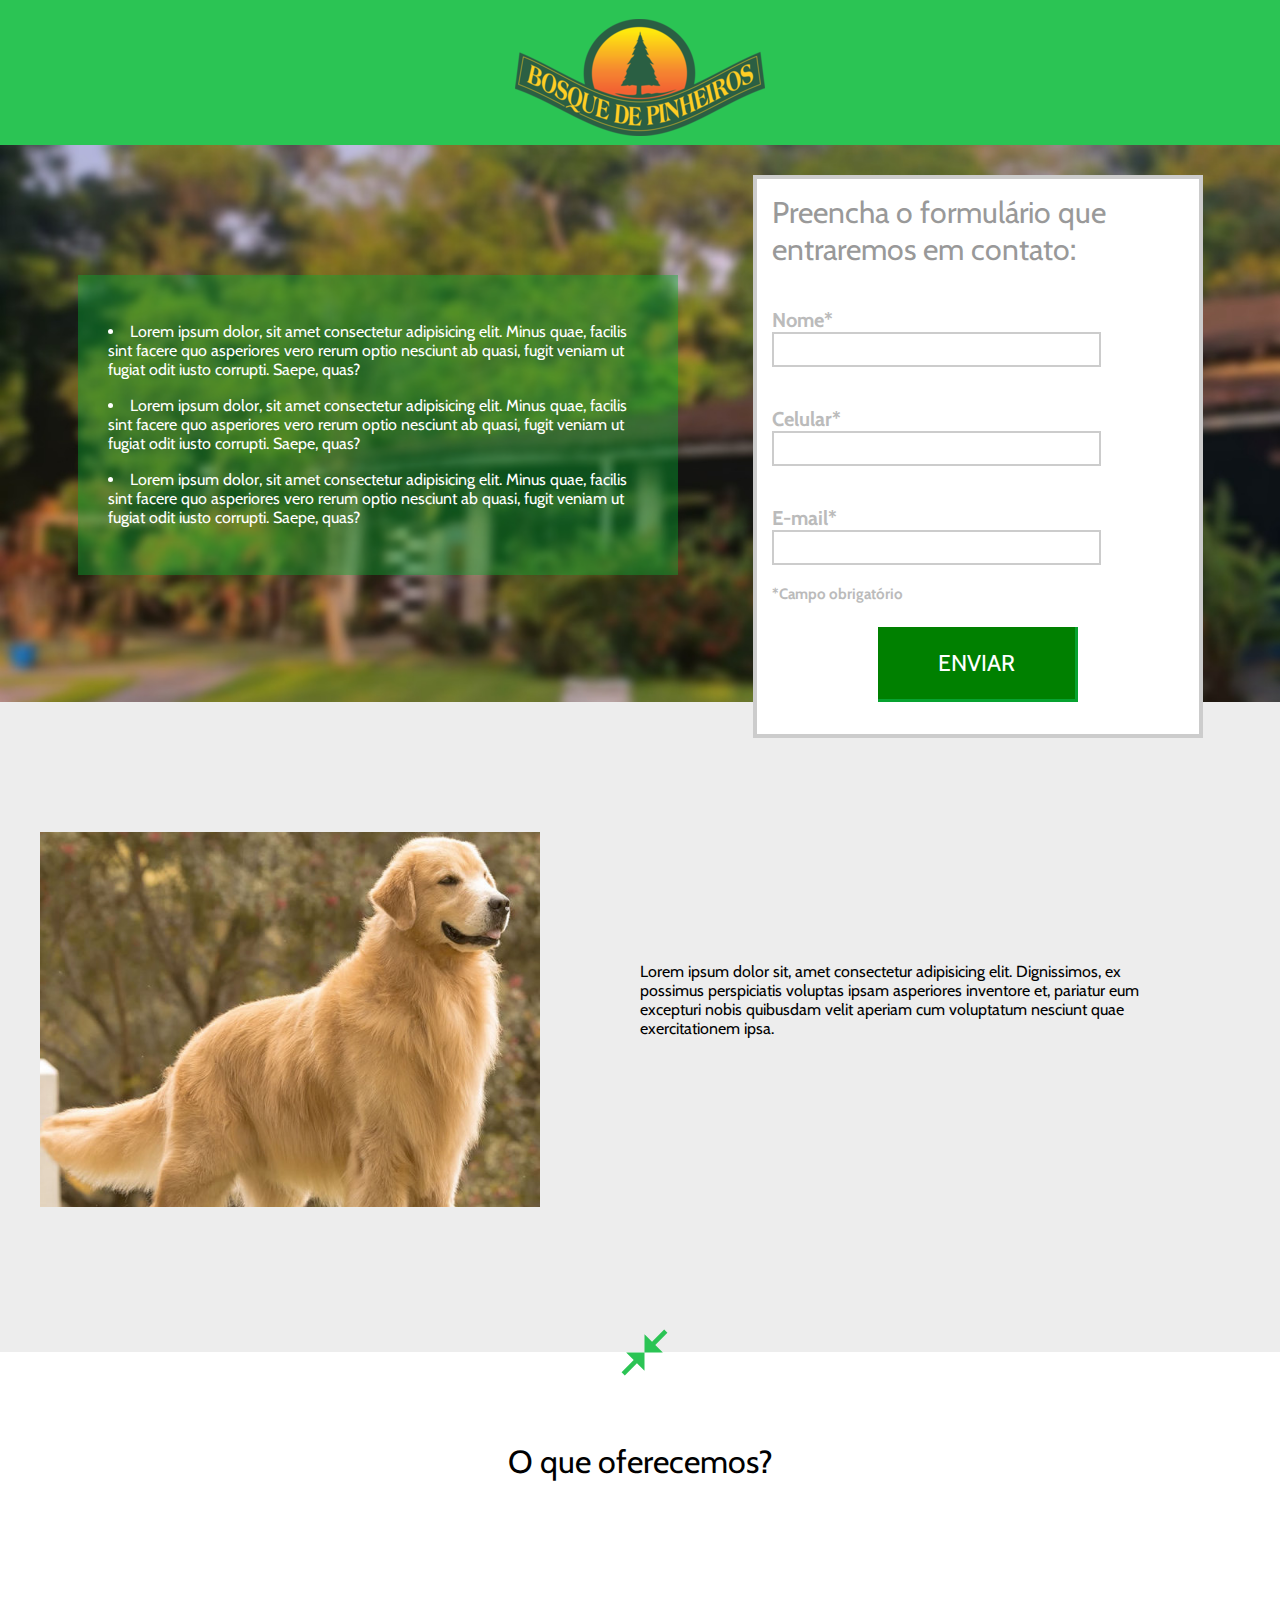
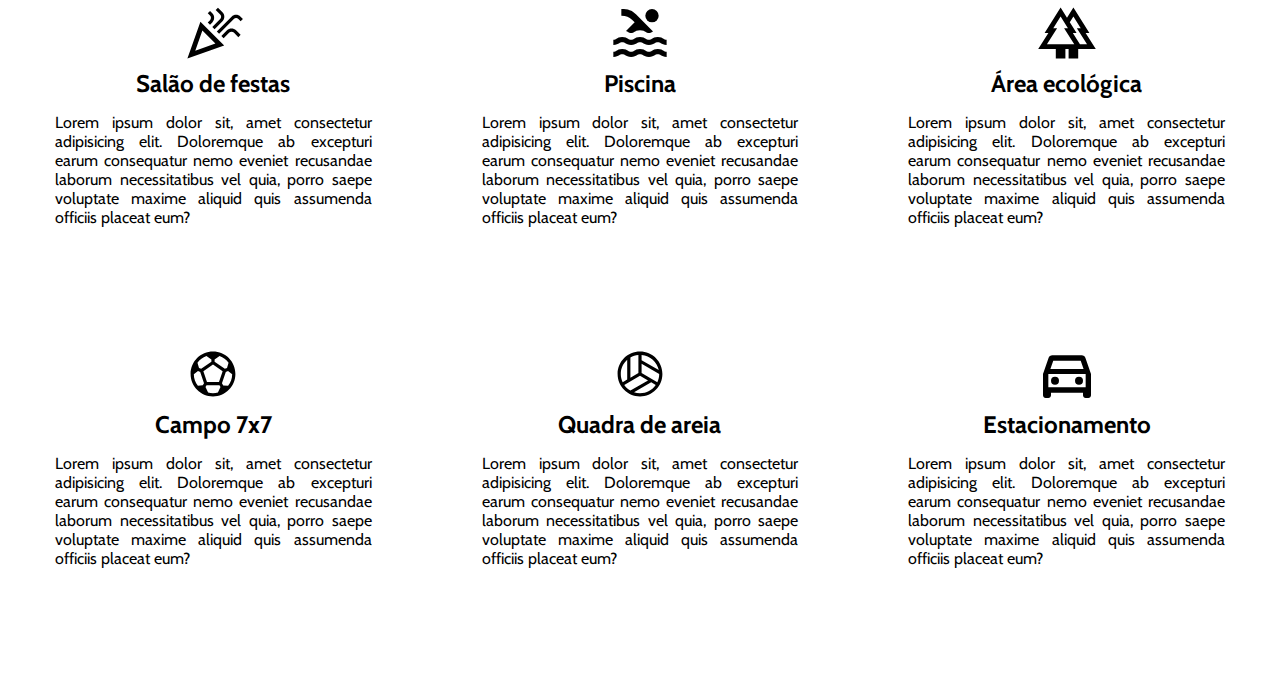
<file: Meu-Site/index.html>
<!DOCTYPE html>
<html lang="pt-br">
<head>
    <title>TESTE</title>
    <meta charset="UTF-8"/>
    <meta http-equiv="X-UA-Compatible" content="IE=edge" />
    <meta name="viewport" content="width=device-width, initial-scale=1.0" />
    <link href="https://fonts.googleapis.com/css2?family=Cabin:wght@500&display=swap" rel="stylesheet" />
    <link rel="stylesheet" type="text/css" href="css/style.css" media="screen" />
    
</head>
<body>
    
    <div class="header" >
       <div class="center">
            <img src="images/logo.png">
       </div><!--center-->
    </div><!--header-->  

    <div class="container-banner">
        <div class="center">
            <div class="container-list">
                <ul>
                    <li>Lorem ipsum dolor, sit amet consectetur adipisicing elit. Minus quae, facilis sint facere quo asperiores vero rerum optio nesciunt ab quasi, fugit veniam ut fugiat odit iusto corrupti. Saepe, quas?</li>
                    <li>Lorem ipsum dolor, sit amet consectetur adipisicing elit. Minus quae, facilis sint facere quo asperiores vero rerum optio nesciunt ab quasi, fugit veniam ut fugiat odit iusto corrupti. Saepe, quas?</li>
                    <li>Lorem ipsum dolor, sit amet consectetur adipisicing elit. Minus quae, facilis sint facere quo asperiores vero rerum optio nesciunt ab quasi, fugit veniam ut fugiat odit iusto corrupti. Saepe, quas?</li>
                </ul>
            </div><!--container-list-->
            <div class="form">
                <h1>Preencha o formulário que entraremos em contato:</h1>
                <form>
                    <div class="input-container">
                        <span>Nome*</span>
                        <input type="text" name="nome" required/>
                    </div><!--input-container-->

                    <div class="input-container">
                        <span>Celular*</span>
                        <input type="text" name="Celular" required/>
                    </div><!--input-container-->

                    <div class="input-container">
                        <span>E-mail*</span>
                        <input type="text" name="e-mail" required/>
                    </div><!--input-container-->

                    <p>*Campo obrigatório</p>

                    <div class="input-submit-container">
                        <input type="submit" name="acao" value="ENVIAR" />
                    </div><!--input-submit-container-->
                </form>
            </div><!--form-->
        </div><!--center-->
    </div><!--container-banner-->    
    
    <div class="container-2">
        <div class="center">
            <img src="images/dog1.png">
            <p>Lorem ipsum dolor sit, amet consectetur adipisicing elit. Dignissimos, ex possimus perspiciatis voluptas ipsam asperiores inventore et, pariatur eum excepturi nobis quibusdam velit aperiam cum voluptatum nesciunt quae exercitationem ipsa.</p>
        </div><!--center-->
    <div class="arrow"></div><!--arrow-->
    </div><!--container-2-->

    <div class="section-1">
        <h1>O que oferecemos?</h1>
            <div class="box1">
                <div><img src="images/party.svg" /></div>
                    <h2>Salão de festas</h2>
                    <p>Lorem ipsum dolor sit, amet consectetur adipisicing elit. Doloremque ab excepturi earum consequatur nemo eveniet recusandae laborum necessitatibus vel quia, porro saepe voluptate maxime aliquid quis assumenda officiis placeat eum?</p>
            </div><!--box1-->
            <div class="box1">
                <div><img src="images/pool.svg" /></div>
                    <h2>Piscina</h2>
                    <p>Lorem ipsum dolor sit, amet consectetur adipisicing elit. Doloremque ab excepturi earum consequatur nemo eveniet recusandae laborum necessitatibus vel quia, porro saepe voluptate maxime aliquid quis assumenda officiis placeat eum?</p>
            </div><!--box1-->
            <div class="box1">
                <div><img src="images/pinheiro.svg" /></div>
                    <h2>Área ecológica</h2>
                    <p>Lorem ipsum dolor sit, amet consectetur adipisicing elit. Doloremque ab excepturi earum consequatur nemo eveniet recusandae laborum necessitatibus vel quia, porro saepe voluptate maxime aliquid quis assumenda officiis placeat eum?</p>
            </div><!--box1-->

            <div class="box2">
                <div><img src="images/soccer.svg" /></div>
                    <h2>Campo 7x7</h2>
                    <p>Lorem ipsum dolor sit, amet consectetur adipisicing elit. Doloremque ab excepturi earum consequatur nemo eveniet recusandae laborum necessitatibus vel quia, porro saepe voluptate maxime aliquid quis assumenda officiis placeat eum?</p>
            </div><!--box2-->
            <div class="box2">
                <div><img src="images/volleyball.svg" /></div>
                    <h2>Quadra de areia</h2>
                    <p>Lorem ipsum dolor sit, amet consectetur adipisicing elit. Doloremque ab excepturi earum consequatur nemo eveniet recusandae laborum necessitatibus vel quia, porro saepe voluptate maxime aliquid quis assumenda officiis placeat eum?</p>
            </div><!--box2-->
            <div class="box2">
                <div><img src="images/parking.svg" /></div>
                    <h2>Estacionamento</h2>
                    <p>Lorem ipsum dolor sit, amet consectetur adipisicing elit. Doloremque ab excepturi earum consequatur nemo eveniet recusandae laborum necessitatibus vel quia, porro saepe voluptate maxime aliquid quis assumenda officiis placeat eum?</p>
            </div><!--box2-->

    </div><!--section-1-->

</body>
</html>
</file>
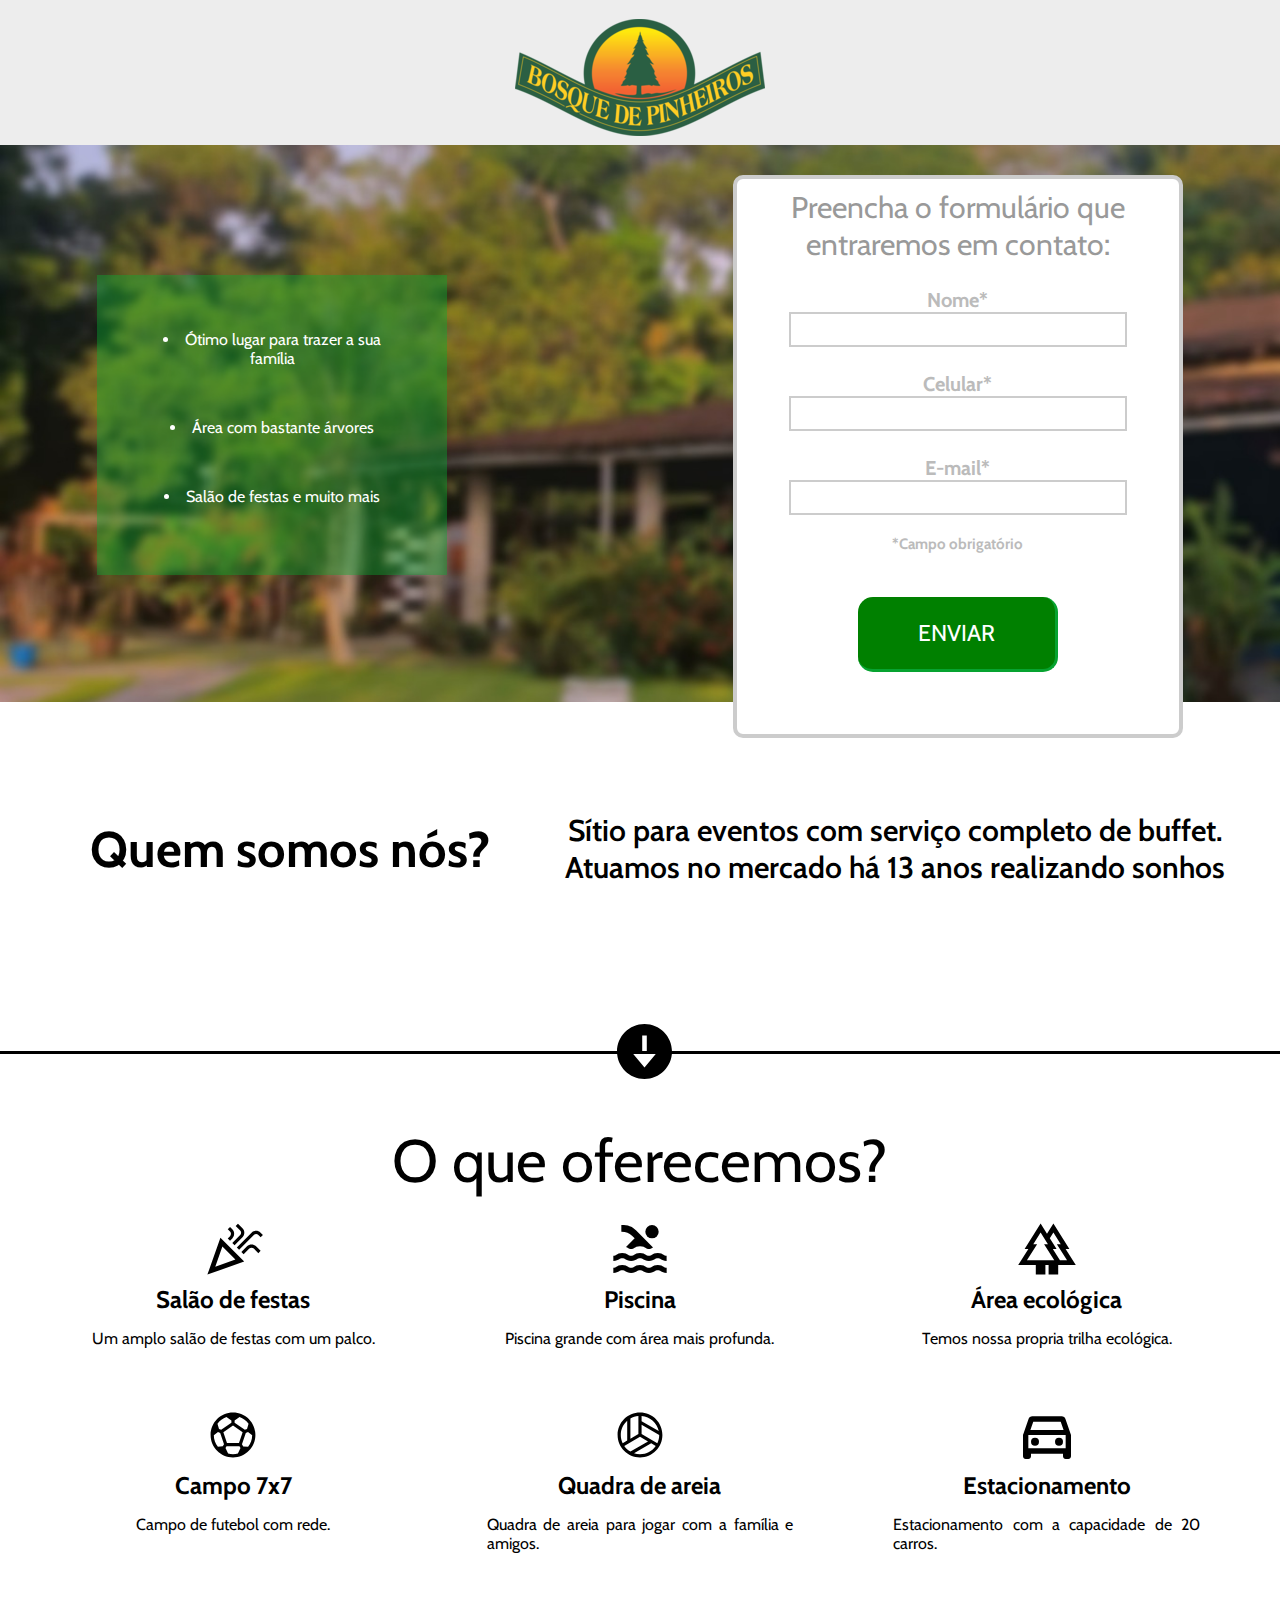
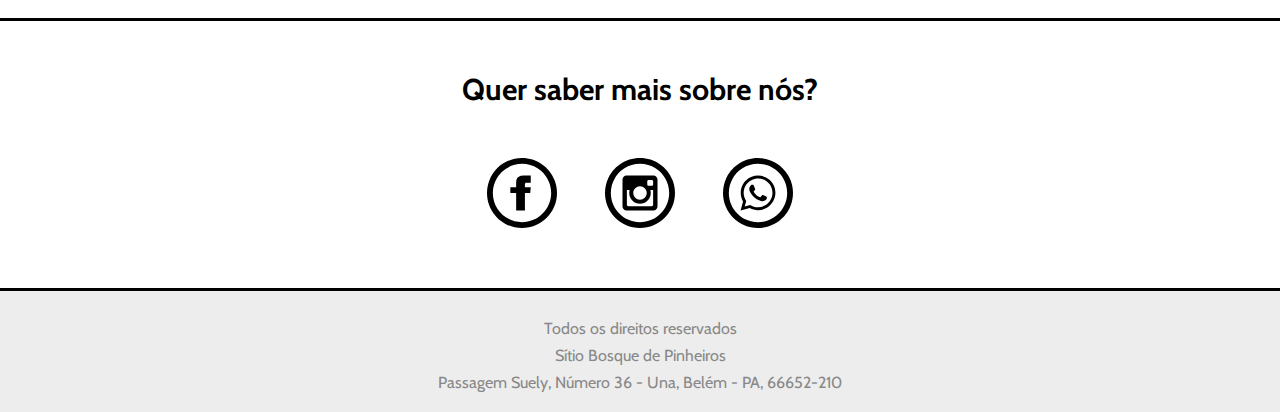
<file: public/index.html>
<!DOCTYPE html>
<html lang="pt-br">
<head>
    <title>Sítio Bosque de Pinheiros</title>
    <meta charset="UTF-8"/>
    <meta http-equiv="X-UA-Compatible" content="IE=edge" />
    <meta name="viewport" content="width=device-width, initial-scale=1.0" />
    <link href="https://fonts.googleapis.com/css2?family=Cabin:wght@500&display=swap" rel="stylesheet" />
    <link rel="stylesheet" type="text/css" href="css/style.css" media="screen" />
    
</head>
<body>
    
    <div class="header" >
       <div class="center">
            <img src="images/logo.png">
       </div><!--center-->
    </div><!--header-->  

    <div class="container-banner">
        <div class="center">
            <div class="container-list">
                <ul>
                    <li>Ótimo lugar para trazer a sua família</li>
                    <li>Área com bastante árvores</li>
                    <li>Salão de festas e muito mais</li>
                </ul>
            </div><!--container-list-->
            <div class="clear"></div>
            <div class="form">
                <h1>Preencha o formulário que entraremos em contato:</h1>
                <form>
                    <div class="input-container">
                        <span>Nome*</span>
                        <input type="text" name="nome" required/>
                    </div><!--input-container-->

                    <div class="input-container">
                        <span>Celular*</span>
                        <input type="text" name="Celular" required/>
                    </div><!--input-container-->

                    <div class="input-container">
                        <span>E-mail*</span>
                        <input type="text" name="e-mail" required/>
                    </div><!--input-container-->

                    <p>*Campo obrigatório</p>

                    <div class="input-submit-container">
                        <input type="submit" name="acao" value="ENVIAR" />
                    </div><!--input-submit-container-->
                </form>
            </div><!--form-->
        </div><!--center-->
    </div><!--container-banner-->    
    <div class="clear"></div>
    <div class="container-2">
        <div class="center">
            <h1>Quem somos nós?</h1>
            <p>Sítio para eventos com serviço completo de buffet. Atuamos no mercado há 13 anos realizando sonhos</p>
        </div><!--center-->
    <div class="arrow"></div><!--arrow-->
    </div><!--container-2-->

    <div class="section-1">
        <h1>O que oferecemos?</h1>
            <div class="box1">
                <div><img src="images/party.svg" /></div>
                    <h2>Salão de festas</h2>
                    <p>Um amplo salão de festas com um palco.</p>
            </div><!--box1-->
            <div class="box1">
                <div><img src="images/pool.svg" /></div>
                    <h2>Piscina</h2>
                    <p>Piscina grande com área mais profunda.</p>
            </div><!--box1-->
            <div class="box1">
                <div><img src="images/pinheiro.svg" /></div>
                    <h2>Área ecológica</h2>
                    <p>Temos nossa propria trilha ecológica.</p>
            </div><!--box1-->

            <div class="box1">
                <div><img src="images/soccer.svg" /></div>
                    <h2>Campo 7x7</h2>
                    <p>Campo de futebol com rede.</p>
            </div><!--box2-->
            <div class="box1">
                <div><img src="images/volleyball.svg" /></div>
                    <h2>Quadra de areia</h2>
                    <p>Quadra de areia para jogar com a família e amigos.</p>
            </div><!--box1-->
            <div class="box1">
                <div><img src="images/parking.svg" /></div>
                    <h2>Estacionamento</h2>
                    <p>Estacionamento com a capacidade de 20 carros.</p>
            </div><!--box1-->
            <div class="clear"></div><!--clear-->
    </div><!--section-1-->

        <div class="topsocial">
            <h2>Quer saber mais sobre nós?</h2>
                <div class="boxsocial">
                    <span>
                        <div class="facebook">
                            <img src="images/facebookcircle.svg"/>
                        </div><!--facebook-->

                        <div class="instagram">
                            <img src="images/instagramcircle.svg"/>
                        </div><!--instagram-->

                        <div class="whatsapp">
                            <img src="images/whatsappcircle.svg"/>
                        </div><!--whatsapp-->
                    </span>
                </div><!--boxsocial-->   
        </div><!--topsocial-->

        <div class="footer">
            <p>Todos os direitos reservados</p>
            <p>Sítio Bosque de Pinheiros</p>
            <p>Passagem Suely, Número 36 - Una, Belém - PA, 66652-210</p>
        </div><!--footer-->      

</body>
</html>
</file>
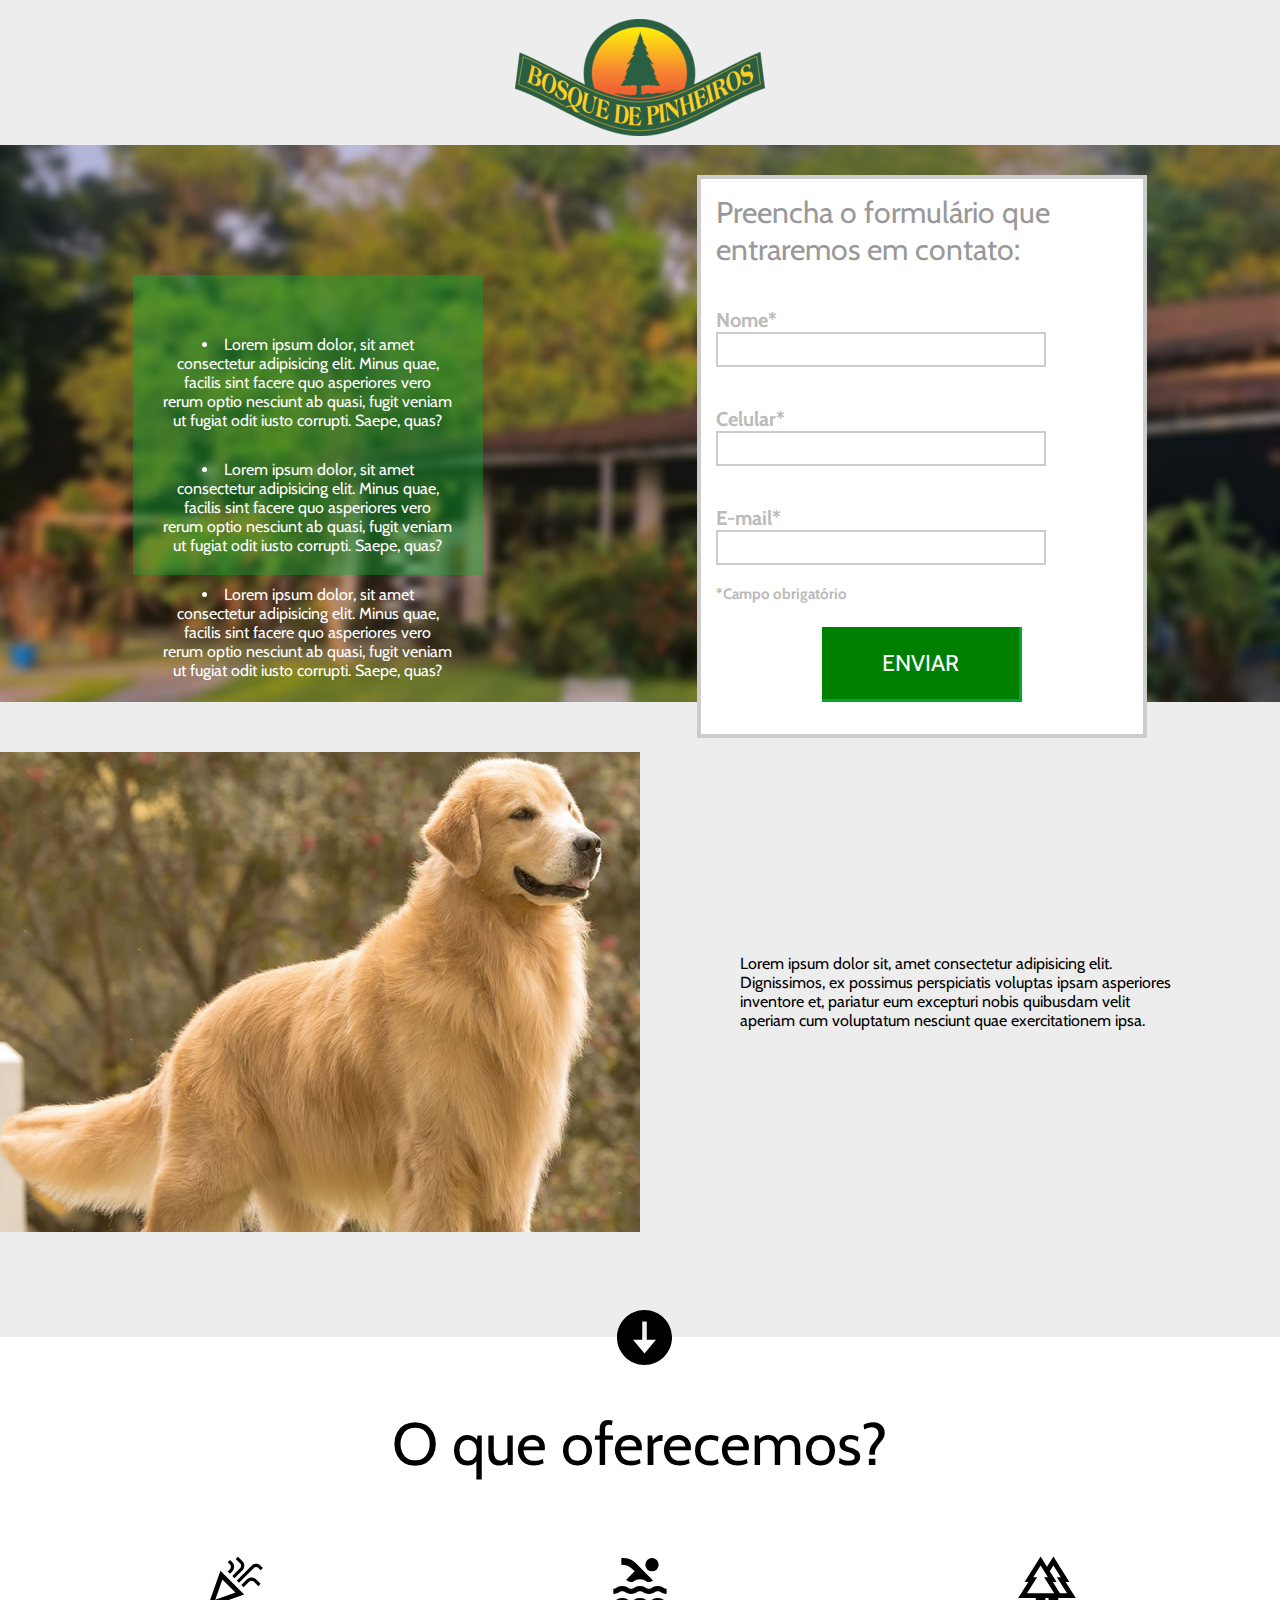
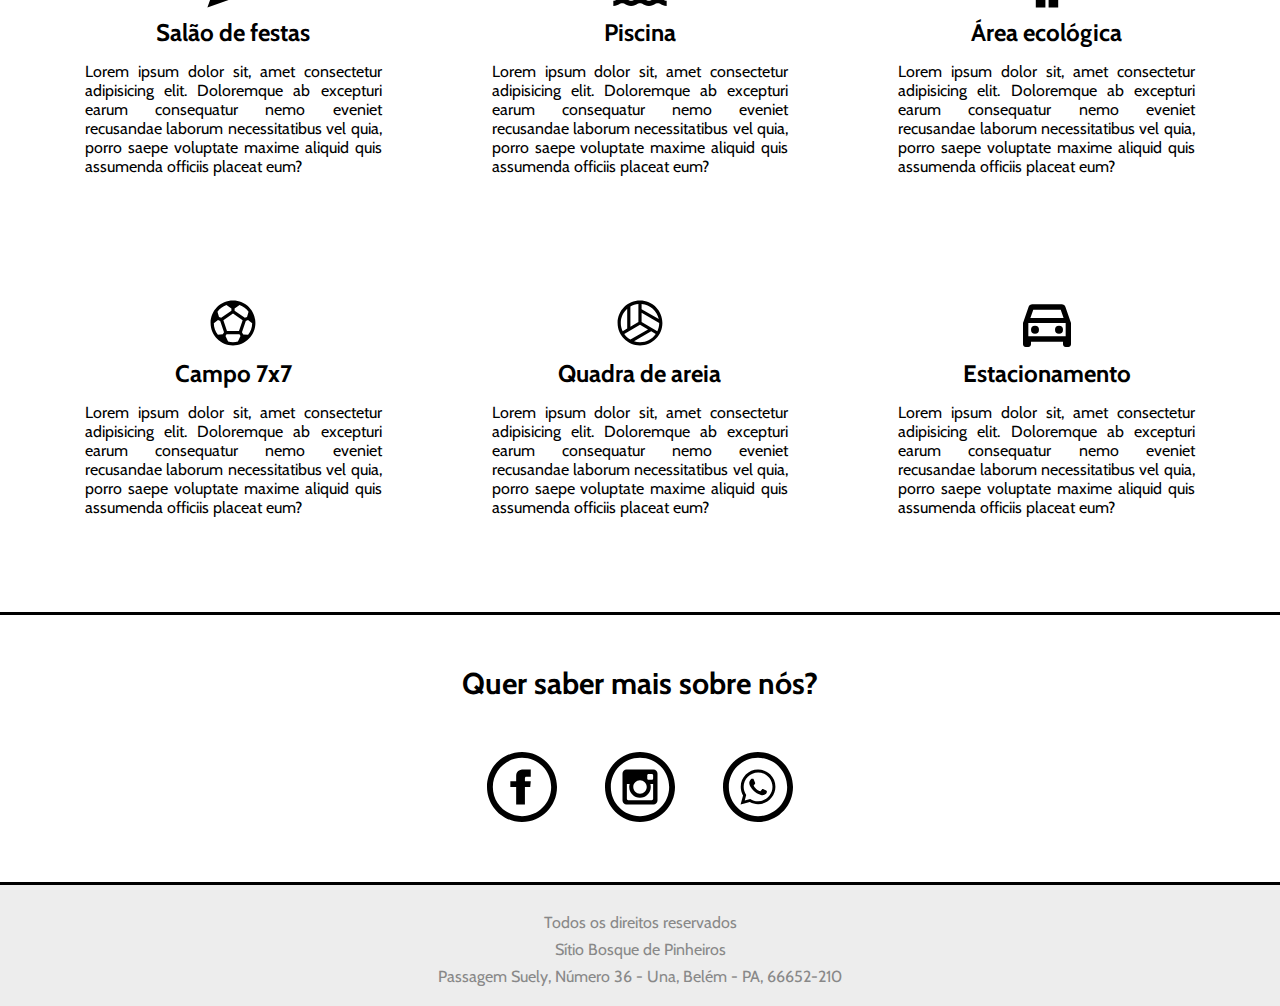
<file: Site HTML e CSS/index.html>
<!DOCTYPE html>
<html lang="pt-br">
<head>
    <title>TESTE</title>
    <meta charset="UTF-8"/>
    <meta http-equiv="X-UA-Compatible" content="IE=edge" />
    <meta name="viewport" content="width=device-width, initial-scale=1.0" />
    <link href="https://fonts.googleapis.com/css2?family=Cabin:wght@500&display=swap" rel="stylesheet" />
    <link rel="stylesheet" type="text/css" href="css/style.css" media="screen" />
    
</head>
<body>
    
    <div class="header" >
       <div class="center">
            <img src="images/logo.png">
       </div><!--center-->
    </div><!--header-->  

    <div class="container-banner">
        <div class="center">
            <div class="container-list">
                <ul>
                    <li>Lorem ipsum dolor, sit amet consectetur adipisicing elit. Minus quae, facilis sint facere quo asperiores vero rerum optio nesciunt ab quasi, fugit veniam ut fugiat odit iusto corrupti. Saepe, quas?</li>
                    <li>Lorem ipsum dolor, sit amet consectetur adipisicing elit. Minus quae, facilis sint facere quo asperiores vero rerum optio nesciunt ab quasi, fugit veniam ut fugiat odit iusto corrupti. Saepe, quas?</li>
                    <li>Lorem ipsum dolor, sit amet consectetur adipisicing elit. Minus quae, facilis sint facere quo asperiores vero rerum optio nesciunt ab quasi, fugit veniam ut fugiat odit iusto corrupti. Saepe, quas?</li>
                </ul>
            </div><!--container-list-->
            <div class="form">
                <h1>Preencha o formulário que entraremos em contato:</h1>
                <form>
                    <div class="input-container">
                        <span>Nome*</span>
                        <input type="text" name="nome" required/>
                    </div><!--input-container-->

                    <div class="input-container">
                        <span>Celular*</span>
                        <input type="text" name="Celular" required/>
                    </div><!--input-container-->

                    <div class="input-container">
                        <span>E-mail*</span>
                        <input type="text" name="e-mail" required/>
                    </div><!--input-container-->

                    <p>*Campo obrigatório</p>

                    <div class="input-submit-container">
                        <input type="submit" name="acao" value="ENVIAR" />
                    </div><!--input-submit-container-->
                </form>
            </div><!--form-->
        </div><!--center-->
    </div><!--container-banner-->    
    
    <div class="container-2">
        <div class="center">
            <img src="images/dog1.png">
            <p>Lorem ipsum dolor sit, amet consectetur adipisicing elit. Dignissimos, ex possimus perspiciatis voluptas ipsam asperiores inventore et, pariatur eum excepturi nobis quibusdam velit aperiam cum voluptatum nesciunt quae exercitationem ipsa.</p>
        </div><!--center-->
    <div class="arrow"></div><!--arrow-->
    </div><!--container-2-->

    <div class="section-1">
        <h1>O que oferecemos?</h1>
            <div class="box1">
                <div><img src="images/party.svg" /></div>
                    <h2>Salão de festas</h2>
                    <p>Lorem ipsum dolor sit, amet consectetur adipisicing elit. Doloremque ab excepturi earum consequatur nemo eveniet recusandae laborum necessitatibus vel quia, porro saepe voluptate maxime aliquid quis assumenda officiis placeat eum?</p>
            </div><!--box1-->
            <div class="box1">
                <div><img src="images/pool.svg" /></div>
                    <h2>Piscina</h2>
                    <p>Lorem ipsum dolor sit, amet consectetur adipisicing elit. Doloremque ab excepturi earum consequatur nemo eveniet recusandae laborum necessitatibus vel quia, porro saepe voluptate maxime aliquid quis assumenda officiis placeat eum?</p>
            </div><!--box1-->
            <div class="box1">
                <div><img src="images/pinheiro.svg" /></div>
                    <h2>Área ecológica</h2>
                    <p>Lorem ipsum dolor sit, amet consectetur adipisicing elit. Doloremque ab excepturi earum consequatur nemo eveniet recusandae laborum necessitatibus vel quia, porro saepe voluptate maxime aliquid quis assumenda officiis placeat eum?</p>
            </div><!--box1-->

            <div class="box2">
                <div><img src="images/soccer.svg" /></div>
                    <h2>Campo 7x7</h2>
                    <p>Lorem ipsum dolor sit, amet consectetur adipisicing elit. Doloremque ab excepturi earum consequatur nemo eveniet recusandae laborum necessitatibus vel quia, porro saepe voluptate maxime aliquid quis assumenda officiis placeat eum?</p>
            </div><!--box2-->
            <div class="box2">
                <div><img src="images/volleyball.svg" /></div>
                    <h2>Quadra de areia</h2>
                    <p>Lorem ipsum dolor sit, amet consectetur adipisicing elit. Doloremque ab excepturi earum consequatur nemo eveniet recusandae laborum necessitatibus vel quia, porro saepe voluptate maxime aliquid quis assumenda officiis placeat eum?</p>
            </div><!--box2-->
            <div class="box2">
                <div><img src="images/parking.svg" /></div>
                    <h2>Estacionamento</h2>
                    <p>Lorem ipsum dolor sit, amet consectetur adipisicing elit. Doloremque ab excepturi earum consequatur nemo eveniet recusandae laborum necessitatibus vel quia, porro saepe voluptate maxime aliquid quis assumenda officiis placeat eum?</p>
            </div><!--box2-->
            <div class="clear"></div><!--clear-->
    </div><!--section-1-->

        <div class="topsocial">
            <h2>Quer saber mais sobre nós?</h2>

                <div class="boxsocial">
                    <span>
                        <div class="facebook">
                            <img src="images/facebookcircle.svg"/>
                        </div><!--facebook-->

                        <div class="instagram">
                            <img src="images/instagramcircle.svg"/>
                        </div><!--instagram-->

                        <div class="whatsapp">
                            <img src="images/whatsappcircle.svg"/>
                        </div><!--whatsapp-->
                    </span>
                </div><!--boxsocial-->   
        </div><!--topsocial-->

        <div class="footer">
            <p>Todos os direitos reservados</p>
            <p>Sítio Bosque de Pinheiros</p>
            <p>Passagem Suely, Número 36 - Una, Belém - PA, 66652-210</p>
        </div><!--footer-->      

</body>
</html>
</file>
<file: Meu-Site/css/style.css>
*{
    margin: 0;
    padding: 0;
    box-sizing: border-box;
    font-family: 'cabin';
}

html, body{
    height: 100%;
}

input[type=text]{
    outline:none
}

.center{
    width: 1200px;
    margin: 0 auto;
    display: flex;
    justify-content: space-around;
}

.header{
    width: 100%;
    height: 145px;
    background-color: #2bc454;
}

.header img{
    margin: 19px;
    margin-bottom: 50px;
}

.container-banner{
    width: 100%;
    height: 557px;
    background-image: url('../images/header_bg.jpg');
    background-size: cover;
    background-position: center;
}

.container-banner > .center{
    height: 100%;
}

.form{
    padding: 15px;
    width: 450px;
    height: 101% ;
    float: right;
    position: relative;
    top: 30px;
    border: 4px solid #ccc;
    background-color: white;
}

.form h1{
    font-weight: normal;
    font-size:30px;
    color: #999999;
}

.input-container{
    margin-top: 20px;
}

.input-container span, .form p{
    display: inline-block;
    width: 100%;
    font-size: 20px;
    margin-top: 20px;
    font-weight: bold;
    color: #bbbbbb;
}

.input-container input[type=text]{
    width: 80%;
    height: 35px;
    border: 2px solid #ccc;
}

.form p{
    font-size: 15px;
    margin-top: 8px 0;   
}

.form .input-submit-container{
    margin-top: 24px;
    text-align: center;
}

.form input[type=submit]{
    color: white;
    width: 200px;
    height: 75px;
    font-size: 23px;
    cursor: pointer;
    background-color: green;
    display: inline-block;
    border-bottom: 3px solid #07a330;
    border-left: 0;
    border-top: 0;
    border-right: 3px solid #07a330;
}

.form input[type=submit]:hover{
    background-color: #04691f
}

.container-list{
    padding: 30px;
    margin-top: 100px;
    float: left;
    width: 600px;
    height: 300px;
    background-color: rgb(5, 176, 51, 0.4);
    margin-top: 130px;
}

.container-list ul{
    list-style-position: inside;
}

.container-list ul li{
    color: white;
    border: 0;
    margin-top: 17px;
}

.container-2{
    padding: 50px 0;
    background-color: #ededed;
}

.container-2 p{
    margin: auto;
    padding: 100px;
}

.container-2 img{
    display: inline-block;
    width: 500px;
    height: auto;
    padding: 40px 0;
    margin-top: 40px;
}

.arrow{
    position: relative;
    left: 50%;
    margin-left: -23px;
    top: 78px;
    width: 55px;
    height: 55px;
    background-image: url('../images/arrow.svg');
    background-size: 100% 100%;
    
}

.section-1{
    padding: 90px 0;
}

.section-1 h1{
    text-align: center;
    font-weight: normal;
}

.box1{
    margin-top: 70px;
    text-align: center;
    float: left;
    width: 33.33%;
    padding: 50px;
    padding-bottom: 50px;
}

.box1 p, .box2 p{
    display: inline-block;
    text-align: justify;
    padding: 15px 5px;
}

.box2{
    text-align: center;
    float: left;
    width: 33.33%;
    padding: 50px;
    padding-bottom: 100px;
}
</file>
<file: public/css/style.css>
*{
    margin: 0;
    padding: 0;
    box-sizing: border-box;
    font-family: 'cabin';
}

html, body{
    height: 100%;
}

.clear{
    clear: both;
}

input[type=text]{
    outline:none
}

.center{
    width: 100%;
    margin: 0 auto;
    display: flex;
    justify-content: space-around;
}

.header{
    width: 100%;
    padding: 0 2%;
    height: 145px;
    background-color: #ededed;
}

.header img{
    margin: 19px;
    margin-bottom: 50px;
}

.container-banner{
    width: 100%;
    padding: 0 2%;
    height: 557px;
    background-image: url('../images/header_bg.jpg');
    background-size: cover;
    background-position: center;
}

.container-banner > .center{
    height: 100%;
}

.form{
    text-align: center;
    padding: 10px;
    width: 450px;
    height: 101% ;
    float: right;
    position: relative;
    top: 30px;
    border: 4px solid #ccc;
    background-color: white;
    border-radius: 10px;
}

.form h1{
    font-weight: normal;
    font-size:30px;
    color: #999999;
}

.input-container{
    margin-top: 5px;
}

.input-container span, .form p{
    display: inline-block;
    width: 100%;
    font-size: 20px;
    margin-top: 20px;
    font-weight: bold;
    color: #bbbbbb;
}

.input-container input[type=text]{
    width: 80%;
    height: 35px;
    border: 2px solid #ccc;
}

.form p{
    font-size: 15px;
    margin-top: 8px 0;   
}

.form .input-submit-container{
    margin-top: 24px;
    text-align: center;
}

.form input[type=submit]{
    color: white;
    width: 200px;
    height: 75px;
    font-size: 23px;
    cursor: pointer;
    background-color: green;
    display: inline-block;
    border-bottom: 3px solid #07a330;
    border-left: 0;
    border-top: 0;
    border-right: 3px solid #07a330;
    border-radius: 15px;
    margin-top: 20px;
}

.form input[type=submit]:hover{
    background-color: #04691f
}

.container-list{
    padding: 30px;
    margin-top: 100px;
    float: left;
    width: 350px;
    height: 300px;
    background-color: rgb(5, 176, 51, 0.4);
    margin-top: 130px;
}

.container-list ul{
    list-style-position: inside;
}

.container-list ul li{
    max-width: 100%;
    text-align: center;
    color: white;
    border: 0;
    padding: 25px;
}

.container-2{
    padding: 50px 0;
    border-bottom: 3px solid black;
}

.container-2 p{
    width: 100%;
    max-width: 768px;
    margin: auto;
    padding: 60px 5px;
    display: inline-block;
    text-align: center;
}

.container-2 h1{
    margin: auto;
    padding: 20px;
    font-size: 50px;
    margin-left: 70px;
}

.container-2 p{
    font-size: 30px;
    font-weight: 600;
}

.arrow{
    position: relative;
    left: 50%;
    margin-left: -23px;
    top: 78px;
    width: 55px;
    height: 55px;
    background-image: url('../images/arrowdown.svg');
    background-size: 100% 100%;
}

.section-1{
    padding: 30px
}

.section-1 h1{
    text-align: center;
    font-weight: normal;
    margin-top: 40px;
    font-size: 60px;
}

.box1{
    text-align: center;
    float: left;
    width: 33.33%;
    padding: 20px;
}

.box1 p{
    display: inline-block;
    text-align: justify;
    padding: 15px 30px;
}

.topsocial{
    border-top: 3px solid black;
    width: 100%;
    height: 270px;
}

.topsocial h2{
    font-size: 30px;
    text-align: center;
    padding: 50px;
}

.boxsocial{
    display: flex;
    flex-direction: column;
}

.boxsocial span{
    margin-top: 20px;
    margin: 0 auto;
    display: flex;
    flex-direction: row;
    gap: 3rem;
}

.footer{
    border-top: 3px solid black;
    padding: 20px 0;
    background-color: #ededed;
    text-align: center;
    color: #888;
}

.footer p{
    margin-top: 8px;
}

@media screen and (max-width: 1024px){
    .header{
        height: auto;
        width: 100%;
        padding: 15px 0;
        text-align: center;
    }

    .container-banner{
        width: 100%;
        padding: 15px 2%;
        height: auto;
        text-align: center;
    }

    .form{
        max-width: 400px;
        padding: 15px;
        width: 60%;
        height: 100% ;
        float: right;
        top: 0;
    }

    .container-list{
        padding: 30px;
        margin-top: 30px;
        float: left;
        width: 40%;
        max-width: 500px;
        height: auto;
        max-height: 500px;
    }
    
}

@media screen and (max-widht: 768px){
    .container-list{
        margin-top: 0;
        float:none;
        display: inline-block;
        width: 100%;
    }

    .container-2{
        padding-right: 4%;
        padding-left: 4%;
    }

    .form{
        float: none;
        display: inline-block;
        width: 90%;
    }

    .box{
        float: none;
        display: inline-block;
        width: 100%;
        max-width: 500px;
        padding: 30px 0;
    }
    /* BOX precisa revisar*/
}
</file>
<file: Site HTML e CSS/css/style.css>
*{
    margin: 0;
    padding: 0;
    box-sizing: border-box;
    font-family: 'cabin';
}

html, body{
    height: 100%;
}

.clear{
    clear: both;
}

input[type=text]{
    outline:none
}

.center{
    width: 100%;
    margin: 0 auto;
    display: flex;
    justify-content: space-around;
}

.header{
    width: 100%;
    padding: 0 2%;
    height: 145px;
    background-color: #ededed;
}

.header img{
    margin: 19px;
    margin-bottom: 50px;
}

.container-banner{
    width: 100%;
    padding: 0 2%;
    height: 557px;
    background-image: url('../images/header_bg.jpg');
    background-size: cover;
    background-position: center;
}

.container-banner > .center{
    height: 100%;
}

.form{
    padding: 15px;
    width: 450px;
    height: 101% ;
    float: right;
    position: relative;
    top: 30px;
    border: 4px solid #ccc;
    background-color: white;
}

.form h1{
    font-weight: normal;
    font-size:30px;
    color: #999999;
}

.input-container{
    margin-top: 20px;
}

.input-container span, .form p{
    display: inline-block;
    width: 100%;
    font-size: 20px;
    margin-top: 20px;
    font-weight: bold;
    color: #bbbbbb;
}

.input-container input[type=text]{
    width: 80%;
    height: 35px;
    border: 2px solid #ccc;
}

.form p{
    font-size: 15px;
    margin-top: 8px 0;   
}

.form .input-submit-container{
    margin-top: 24px;
    text-align: center;
}

.form input[type=submit]{
    color: white;
    width: 200px;
    height: 75px;
    font-size: 23px;
    cursor: pointer;
    background-color: green;
    display: inline-block;
    border-bottom: 3px solid #07a330;
    border-left: 0;
    border-top: 0;
    border-right: 3px solid #07a330;
}

.form input[type=submit]:hover{
    background-color: #04691f
}

.container-list{
    padding: 30px;
    margin-top: 100px;
    float: left;
    width: 350px;
    height: 300px;
    background-color: rgb(5, 176, 51, 0.4);
    margin-top: 130px;
}

.container-list ul{
    list-style-position: inside;
}

.container-list ul li{
    position: relative;
    max-width: 100%;
    text-align: center;
    color: white;
    border: 0;
    margin-top: 30px;
}

.container-2{
    min-width: 1200px;
    padding: 50px 0;
    background-color: #ededed;
}

.container-2 p{
    margin: auto;
    padding: 100px;
}

.container-2 h1{
    margin: auto;
    padding: 100px;
    font-size: 100px;
    margin-left: 100px;
    
}

.arrow{
    position: relative;
    left: 50%;
    margin-left: -23px;
    top: 78px;
    width: 55px;
    height: 55px;
    background-image: url('../images/arrowdown.svg');
    background-size: 100% 100%;
    
}

.section-1{
    padding: 30px;
}

.section-1 h1{
    text-align: center;
    font-weight: normal;
    margin-top: 40px;
    font-size: 60px;
}

.box1{
    margin-top: 20px;
    text-align: center;
    float: left;
    width: 33.33%;
    padding: 50px;
}

.box2{
    text-align: center;
    float: left;
    width: 33.33%;
    padding: 50px;
}

.box1 p, .box2 p{
    display: inline-block;
    text-align: justify;
    padding: 15px 5px;
}

.topsocial{
    border-top: 3px solid black;
    width: 100%;
    height: 270px;
}

.topsocial h2{
    font-size: 30px;
    text-align: center;
    padding: 50px;
}

.boxsocial{
    display: flex;
    flex-direction: column;
}

.boxsocial span{
    margin-top: 20px;
    margin: 0 auto;
    display: flex;
    flex-direction: row;
    gap: 3rem;
}

.footer{
    border-top: 3px solid black;
    padding: 20px 0;
    background-color: #ededed;
    text-align: center;
    color: #888;
}

.footer p{
    margin-top: 8px;
}
</file>
